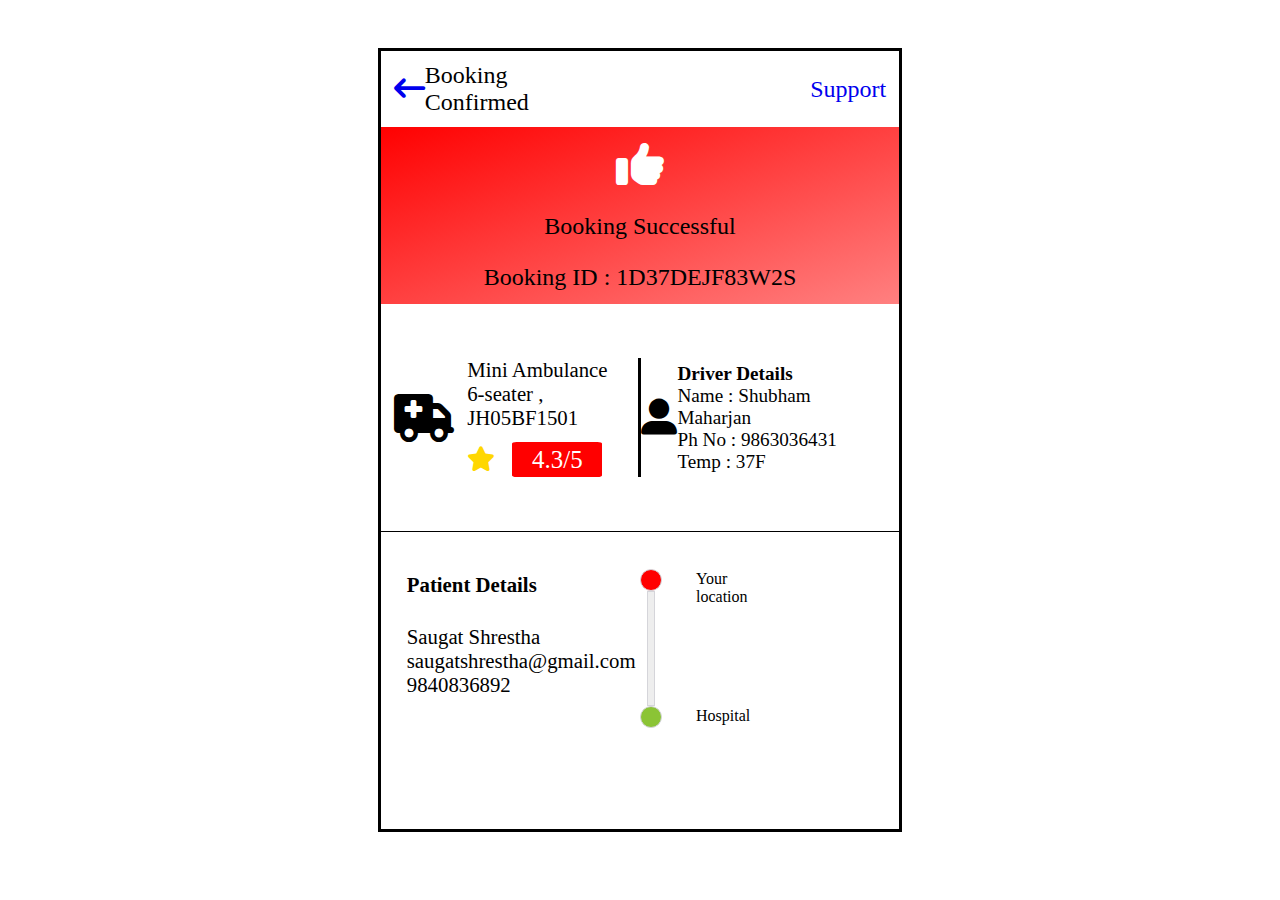
<file: confirmation.html>
<!DOCTYPE html>
<html lang="en" dir="ltr">
  <head>
    <meta charset="utf-8">
    <meta name="viewport" content="width=device-width, initial-scale=1.0">
    <link rel="stylesheet" href="css/styleconfirm.css">
    <link rel="stylesheet" href="https://cdnjs.cloudflare.com/ajax/libs/font-awesome/6.1.1/css/all.min.css">
    <title></title>
  </head>
  <body>

    <div class="main-container">

      <div class="container">

          <div class="container1">
           
              <div class="c1-item">
                <a href="info.html"><i class="fa fa-long-arrow-left" style="cursor:pointer"></i></a>
              </div>

              <div class="c1-item heading">  <!--c1-item stands for container1 item -->
                Booking Confirmed
              </div>

              <div class="c1-item">
                <p class="s" style="cursor: pointer">
                <a href="index.html/#services" style="text-decoration:none">Support</a>
               </p>
              </div>

          </div>

          <div class="container2">

              <div class="c2-item">
                  <i class="fa-solid fa-thumbs-up fa-2x"></i>
              </div>

              <div class="c2-item">
                  Booking Successful
              </div>

              <div class="c2-item">
                  Booking ID : 1D37DEJF83W2S
              </div>

          </div>

          <div class="container3">

              <div class="c3-item amb-icon">
                  <i class="fas fa-ambulance fa-2x"></i>
              </div>

              <div class="c3-item amb-details">

                  <div>Mini Ambulance</div>

                  <div>6-seater , JH05BF1501</div>

                  <div class="c3-item rating">

                      <div class="star-icon">
                          <i class="fa fa-star" aria-hidden="true"></i>
                      </div>

                      <div class="rating-block">
                          4.3/5
                      </div>

                    </div>

              </div>

            <!--<div class="c3-item star-icon">
              <i class="fa fa-star" aria-hidden="true"></i>
            </div>
            <div class="c3-item rating">
              4.1/5
            </div>-->

              <div class="c3-item driver">

                  <div class="user-icon">
                      <i class="fas fa-user-alt "></i>
                  </div>

                  <div class="driver-details">
                    <div class="bold">Driver Details</div>
                    <div>Name : Shubham Maharjan</div>
                    <div>Ph No : 9863036431</div>
                    <div>Temp : 37F</div>
                  </div>

              </div>

          </div>

          <div class="container4">

              <div class="traveller-details">
                  <div><h4>Patient Details</h4></div>
                  <div>Saugat Shrestha</div>
                  <div>saugatshrestha@gmail.com</div>
                  <div>9840836892</div>
              </div>

              <div class="progress">
                <div class="circle-user">
                    <span class="title">Your location</span>
               </div>
               <span class="bar"></span>
                  <div class="circle-hos">
                      <span class="title">Hospital</span>
                  </div>

          </div>

      </div>

    </div>


  </body>
</html>
</file>
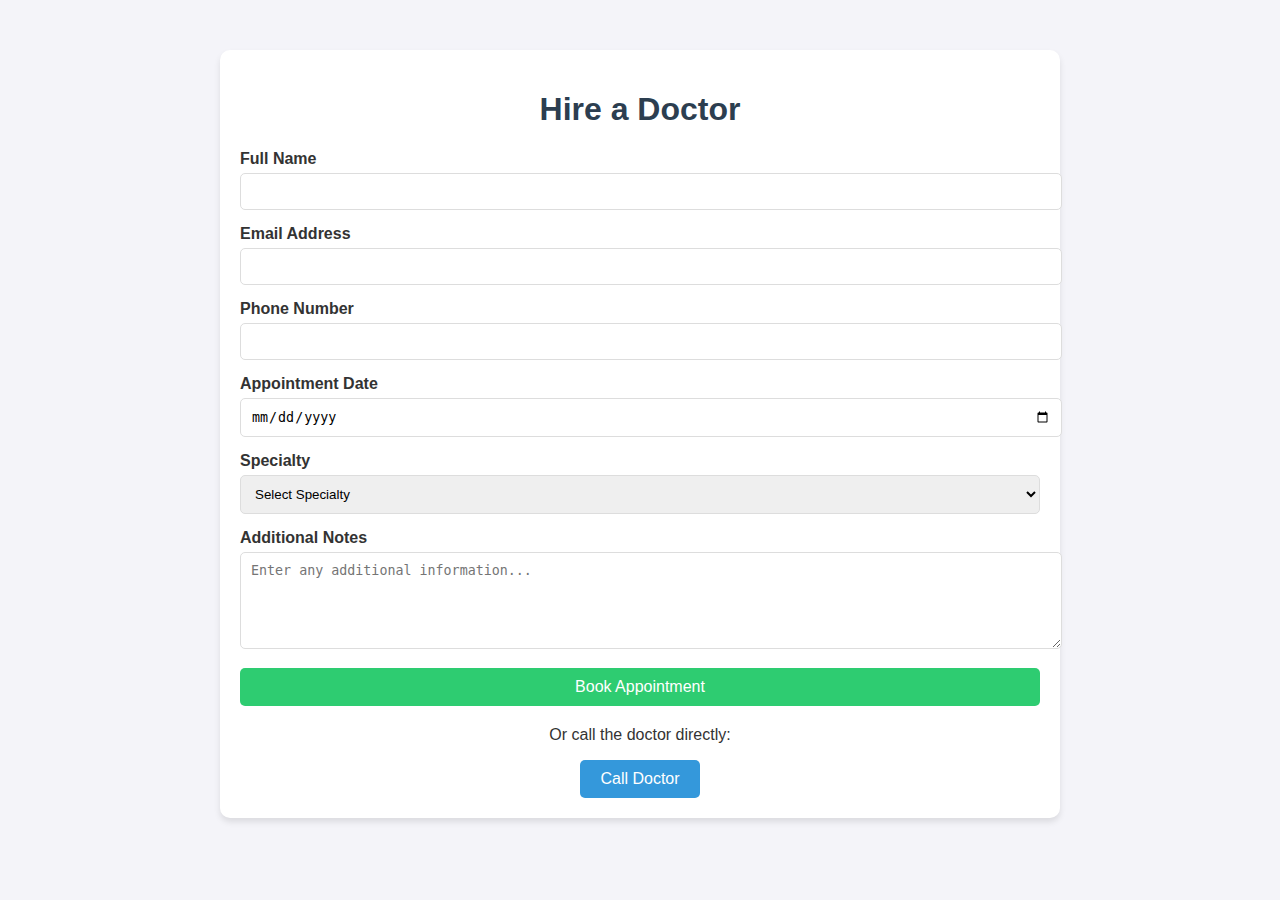
<file: doc/doc.html>
<!DOCTYPE html>
<html lang="en">
<head>
    <meta charset="UTF-8">
    <meta name="viewport" content="width=device-width, initial-scale=1.0">
    <title>Doctor Appointment</title>
    <style>
        body {
            font-family: Arial, sans-serif;
            margin: 0;
            padding: 0;
            background-color: #f4f4f9;
            color: #333;
        }

        .container {
            max-width: 800px;
            margin: 50px auto;
            padding: 20px;
            background: #fff;
            border-radius: 10px;
            box-shadow: 0 4px 6px rgba(0, 0, 0, 0.1);
        }

        h1 {
            text-align: center;
            color: #2c3e50;
        }

        form {
            margin-top: 20px;
        }

        .form-group {
            margin-bottom: 15px;
        }

        label {
            display: block;
            font-weight: bold;
            margin-bottom: 5px;
        }

        input, select, textarea {
            width: 100%;
            padding: 10px;
            border: 1px solid #ddd;
            border-radius: 5px;
        }

        button {
            display: block;
            width: 100%;
            padding: 10px;
            background-color: #2ecc71;
            color: white;
            border: none;
            border-radius: 5px;
            font-size: 16px;
            cursor: pointer;
            transition: background-color 0.3s ease;
        }

        button:hover {
            background-color: #27ae60;
        }

        .call-doctor {
            text-align: center;
            margin-top: 20px;
        }

        .call-doctor a {
            display: inline-block;
            padding: 10px 20px;
            color: white;
            background-color: #3498db;
            text-decoration: none;
            border-radius: 5px;
            font-size: 16px;
            transition: background-color 0.3s ease;
        }

        .call-doctor a:hover {
            background-color: #2980b9;
        }
    </style>
</head>
<body>
    <div class="container">
        <h1>Hire a Doctor</h1>
        <form action="#" method="post">
            <div class="form-group">
                <label for="name">Full Name</label>
                <input type="text" id="name" name="name" required>
            </div>
            <div class="form-group">
                <label for="email">Email Address</label>
                <input type="email" id="email" name="email" required>
            </div>
            <div class="form-group">
                <label for="phone">Phone Number</label>
                <input type="tel" id="phone" name="phone" required>
            </div>
            <div class="form-group">
                <label for="date">Appointment Date</label>
                <input type="date" id="date" name="date" required>
            </div>
            <div class="form-group">
                <label for="specialty">Specialty</label>
                <select id="specialty" name="specialty" required>
                    <option value="">Select Specialty</option>
                    <option value="general">General Physician</option>
                    <option value="pediatrics">Pediatrics</option>
                    <option value="dermatology">Dermatology</option>
                    <option value="cardiology">Cardiology</option>
                </select>
            </div>
            <div class="form-group">
                <label for="message">Additional Notes</label>
                <textarea id="message" name="message" rows="5" placeholder="Enter any additional information..."></textarea>
            </div>
            <button type="submit">Book Appointment</button>
        </form>
        <div class="call-doctor">
            <p>Or call the doctor directly:</p>
            <a href="tel:+123456789">Call Doctor</a>
        </div>
    </div>
</body>
</html>
</file>
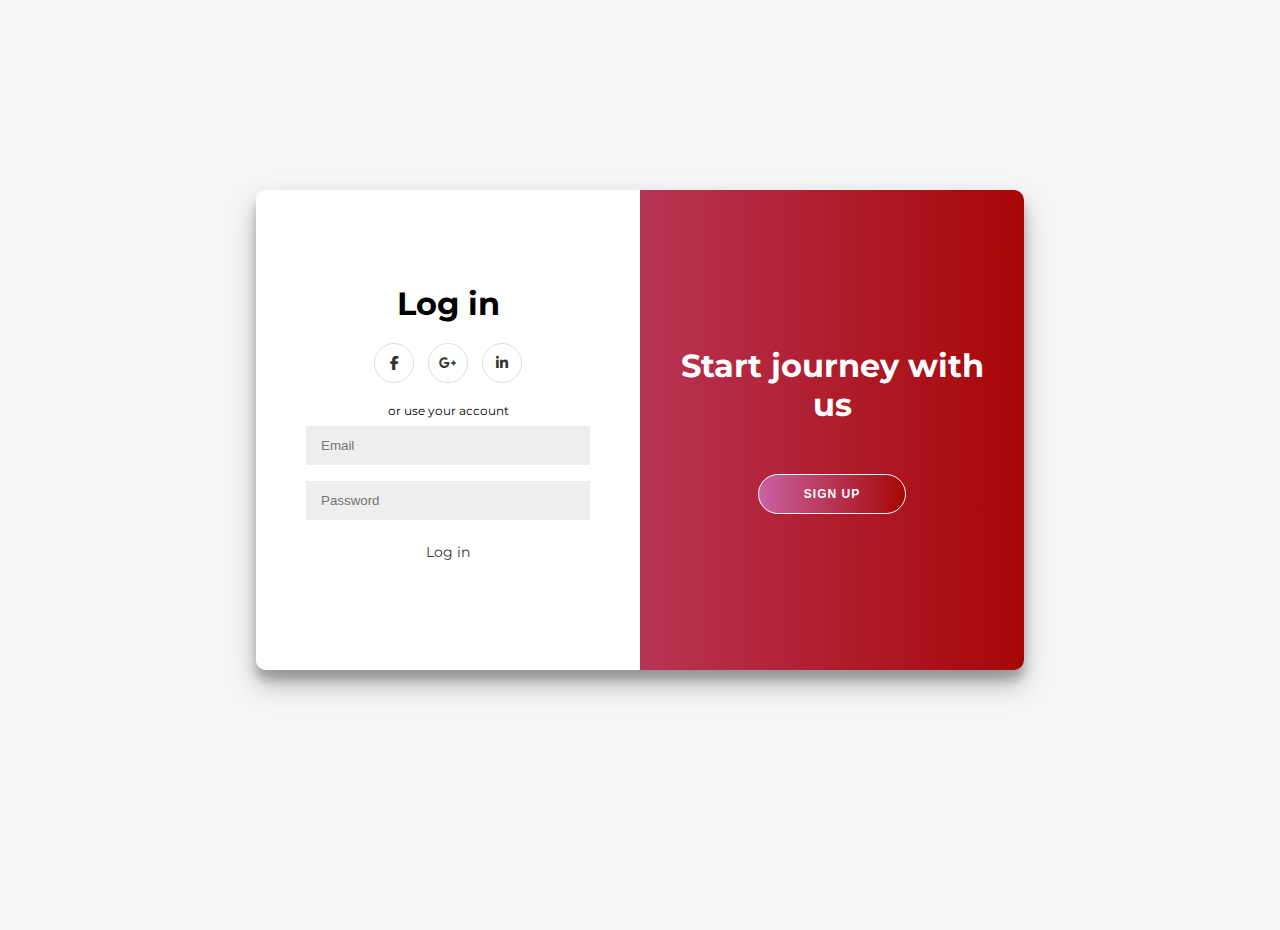
<file: login/login.html>
<!DOCTYPE html>
<html lang="en">
<head>
    <meta charset="UTF-8">
    <meta http-equiv="X-UA-Compatible" content="IE=edge">
    <link rel="stylesheet" href="style.css">
    <link rel="stylesheet" href="https://cdnjs.cloudflare.com/ajax/libs/font-awesome/6.1.1/css/all.min.css">
    <meta name="viewport" content="width=\, initial-scale=1.0">
    
    <title>Login</title>
</head>
<body>
<div class="container" id="container">
	<div class="form-container sign-up-container">
		<form action="#">
			<h1>Create Account</h1>
			<div class="social-container">
				<a href="#" class="social"><i class="fab fa-facebook-f"></i></a>
				<a href="#" class="social"><i class="fab fa-google-plus-g"></i></a>
				<a href="#" class="social"><i class="fab fa-linkedin-in"></i></a>
			</div>
			<span>or use your email for registration</span>
			<input type="text" placeholder="Name" id="name"/>
			<input type="email" placeholder="Email" id="email"/>
			<input type="password" placeholder="Password" id="password"/>
			<button onclick="SignUp()">Sign Up</button>
		</form>
	</div>
	<div class="form-container sign-in-container">
		<form action="#">
			<h1>Log in</h1>
			<div class="social-container">
				<a href="#" class="social"><i class="fab fa-facebook-f"></i></a>
				<a href="#" class="social"><i class="fab fa-google-plus-g"></i></a>
				<a href="#" class="social"><i class="fab fa-linkedin-in"></i></a>
			</div>
			<span>or use your account</span>
			<input type="email" placeholder="Email" id="lname"/>
			<input type="password" placeholder="Password" id="lpassword"/>
			<a href=" /C:/Users/sauga/Downloads/Ambulance-Booking-System-main/index.html" type="button" class="btn" onclick="genMap();">Log in</a>
		</form>
	</div>
	<div class="overlay-container">
		<div class="overlay">
			<div class="overlay-panel overlay-left">
				<h1>BOOK AN AMBULANCE</h1>
				<p>To continue with us please login with your personal info</p>
				<button class="ghost" id="signIn">Log In</button>
			</div>
			<div class="overlay-panel overlay-right">
				<h1>Start journey with us</h1>
				<p></p>
				<button class="ghost" id="signUp">Sign Up</button>
			</div>
		</div>
	</div>
</div>
      <script src="main.js"></script>
	  <script>
		function SignUp(){
		var name =  document.getElementById("name").value;
		var email =  document.getElementById("email").value;
		var password =  document.getElementById("password").value;
		fetch(`http://127.0.0.1:8000/register/name=${name}&email=${email}&password=${password}`)
		.then(response=>response.json())
		.then(data=>window.location.href = '../index.html')
		
		}
		function Login(){
		var email =  document.getElementById("lname").value;
		var password =  document.getElementById("lpassword").value;
		fetch(`http://127.0.0.1:8000/login/email=${email}&password=${password}`)
		.then(response=>response.json())
		.then(data=>window.location.href = '../index.html')
		}
		
	  </script>
</body>
</html>
</file>
<file: css/styleconfirm.css>
@import url('https://fonts.googleapis.com/css2?family=Clicker+Script&family=Poppins:wght@200;300;400;500;600;700&display=swap');

html,
body{
  height: 98%;
  font-family: 'Poppins' sans-serif;
}


.main-container {
height: 100%;
width: 100%;
display: flex;
align-items: center;
justify-content: center;
}
.container {
background-color: #CCCCCC;
width: 41%;
height: 90%;
display: flex;
flex-direction: column;
border: solid;
border-color: black;

}

.container1{
  background-color: white;
  width: 95%;
  height:10%;
  display: flex;
  align-items: center;
  justify-content: space-between;
  padding-left: 2.5%;
  padding-right: 2.5%;

}

.fa-long-arrow-left{
  font-size: 1.3em;
}
.c1-item.s{
  color: rgb(97, 97, 244);
}



.c1-item, .c2-item,.c3-item{
  font-size: 1.5em;
}

.heading{
  margin-right:40%;
}

.float-right{
  float: right;
}

.container2{
  width: 100%;
  height: 20%;
  background-image: linear-gradient(to bottom right,#FF0101,#ff8080);
  display: flex;
  flex-direction: column;
  align-items: center;
  justify-content: space-between;
  padding-top: 2.5%;
  padding-bottom: 2.5%;
}

.fa-thumbs-up{
  color: white;
}

.container3{
  background-color: white;
  width: 95%;
  height: 30%;
  border-bottom : solid;
  border-color: black;
  border-width: thin;
  display: flex;
  align-items: center;
  justify-content: space-between;
  padding-left: 2.5%;
  padding-right: 2.5%;
}

.amb-icon{
  width:15%;

}

.amb-details{
  width: 35%;
  margin-left: 0px;
  font-size: 1.3em;
  border-right: solid;
  border-color: black;
  display: flex;
  flex-direction: column;
  justify-content: space-around;
}

.rating{
  width:100%;
  display: flex;
  margin-top: 7%;
  align-items: center;
  justify-content: flex-start;
  padding-right: 5%
}

.rating-block{
  width:90px;
  height: 35px;
  font-size: 0.8em;
  background-color: red;
  border-radius: 5%;
  display: flex;
  align-items: center;
  justify-content: center;
  color:white;
}

.star-icon{
  color:gold;
  font-size:0.8em;
  margin-right: 10%;
}

.driver{
  width:50%;
  display: flex;
  align-items: center;
  justify-content: space-around;

}
.driver-details{
  font-size: 0.8em;
}

.bold{
  font-weight:  bold;
}

.user-icon{
  font-size: 1.5em;
}

.container4{
  background-color: white;
  width: 90%;
  height: 37.5%;
  display: flex;
  align-items: flex-start;
  justify-content: space-between;
  padding-top: 2.5%;
  padding-left: 5%;
  padding-right: 5%;
}

.traveller-details{
  width: 50%;
  font-size: 1.3em;
  display: flex;
  flex-direction: column;
  align-items: flex-start;
  justify-content: flex-start;

}

.progress {
  width: 50%;
  height: 80%;
  text-align: center;
  padding-top: 5%;
}
.progress .circle-hos, .progress .circle-user{
  display: block;
  background: #8bc435;
  width: 20px;
  height: 20px;
  border-radius: 20px;
  border: 1px solid #d5d5da;
}
.progress .circle-user{
  background: red;
}
.progress .bar {
  display: block;
  background: #eee;
  position: relative;
  width: 6px;
  height: 50%;
  margin: 0 0px 0px 7px;
  border-radius: 0;
  border: 1px solid #d5d5da;
  top:0;
  left:0;
}
.progress .circle .label {
  display: inline-block;
  width: 32px;
  height: 32px;
  line-height: 32px;
  border-radius: 32px;
  margin-top: 3px;
  color: #b5b5ba;
  font-size: 17px;
}
.progress .circle-hos .title, .progress .circle-user .title {
  color: black;
  font-size: 1em;;
  padding-left: 55px;
  display: block;
  text-align:left;
}
</file>
<file: login/style.css>
@import url('https://fonts.googleapis.com/css?family=Montserrat:400,800');

* {
	box-sizing: border-box;
}

body {
	background: #f6f5f7;
	display: flex;
	justify-content: center;
	align-items: center;
	flex-direction: column;
	font-family: 'Montserrat', sans-serif;
	height: 100vh;
	margin: -20px 0 50px;
}

h1 {
	font-weight: bold;
	margin: 0;
}

h2 {
	text-align: center;
}

p {
	font-size: 14px;
	font-weight: 100;
	line-height: 20px;
	letter-spacing: 0.5px;
	margin: 20px 0 30px;
}

span {
	font-size: 12px;
}

a {
	color: #333;
	font-size: 14px;
	text-decoration: none;
	margin: 15px 0;
}

button {
	border-radius: 20px;
	border: 1px solid #ff1a1a;
	background: linear-gradient(to right,#c962a3,#a70606);
	color: #FFFFFF;
	font-size: 12px;
	font-weight: bold;
	padding: 12px 45px;
	letter-spacing: 1px;
	text-transform: uppercase;
	transition: transform 80ms ease-in;
	cursor: pointer;
}

button:active {
	transform: scale(0.95);
}

button:focus {
	outline: none;
}

button.ghost {
	background-color: transparent;
	border-color: #FFFFFF;
}

form {
	background-color: #FFFFFF;
	display: flex;
	align-items: center;
	justify-content: center;
	flex-direction: column;
	padding: 0 50px;
	height: 100%;
	text-align: center;
}

input {
	background-color: #eee;
	border: none;
	padding: 12px 15px;
	margin: 8px 0;
	width: 100%;
}

.container {
	background-color: #fff;
	border-radius: 10px;
  	box-shadow: 0 14px 28px rgba(0,0,0,0.25), 
			0 10px 10px rgba(0,0,0,0.22);
	position: relative;
	overflow: hidden;
	width: 768px;
	max-width: 100%;
	min-height: 480px;
}

.form-container {
	position: absolute;
	top: 0;
	height: 100%;
	transition: all 0.6s ease-in-out;
}

.sign-in-container {
	left: 0;
	width: 50%;
	z-index: 2;
}

.container.right-panel-active .sign-in-container {
	transform: translateX(100%);
}

.sign-up-container {
	left: 0;
	width: 50%;
	opacity: 0;
	z-index: 1;
}

.container.right-panel-active .sign-up-container {
	transform: translateX(100%);
	opacity: 1;
	z-index: 5;
	animation: show 0.6s;
}

@keyframes show {
	0%, 49.99% {
		opacity: 0;
		z-index: 1;
	}
	
	50%, 100% {
		opacity: 1;
		z-index: 5;
	}
}

.overlay-container {
	position: absolute;
	top: 0;
	left: 50%;
	width: 50%;
	height: 100%;
	overflow: hidden;
	transition: transform 0.6s ease-in-out;
	z-index: 100;
}

.container.right-panel-active .overlay-container{
	transform: translateX(-100%);
}

.overlay {
	background: #ff1a1a;;
	background: -webkit-linear-gradient(to right, #FFF0F5,#ff1a1a);
	background: linear-gradient(to right,#c962a3,#a70606);
	background-repeat: no-repeat;
	background-size: cover;
	background-position: 0 0;
	color: #FFFFFF;
	position: relative;
	left: -100%;
	height: 100%;
	width: 200%;
  	transform: translateX(0);
	transition: transform 0.6s ease-in-out;
}

.container.right-panel-active .overlay {
  	transform: translateX(50%);
}

.overlay-panel {
	position: absolute;
	display: flex;
	align-items: center;
	justify-content: center;
	flex-direction: column;
	padding: 0 40px;
	text-align: center;
	top: 0;
	height: 100%;
	width: 50%;
	transform: translateX(0);
	transition: transform 0.6s ease-in-out;
}

.overlay-left {
	transform: translateX(-20%);
}

.container.right-panel-active .overlay-left {
	transform: translateX(0);
}

.overlay-right {
	right: 0;
	transform: translateX(0);
}

.container.right-panel-active .overlay-right {
	transform: translateX(20%);
}

.social-container {
	margin: 20px 0;
}

.social-container a {
	border: 1px solid #DDDDDD;
	border-radius: 50%;
	display: inline-flex;
	justify-content: center;
	align-items: center;
	margin: 0 5px;
	height: 40px;
	width: 40px;
}
</file>
